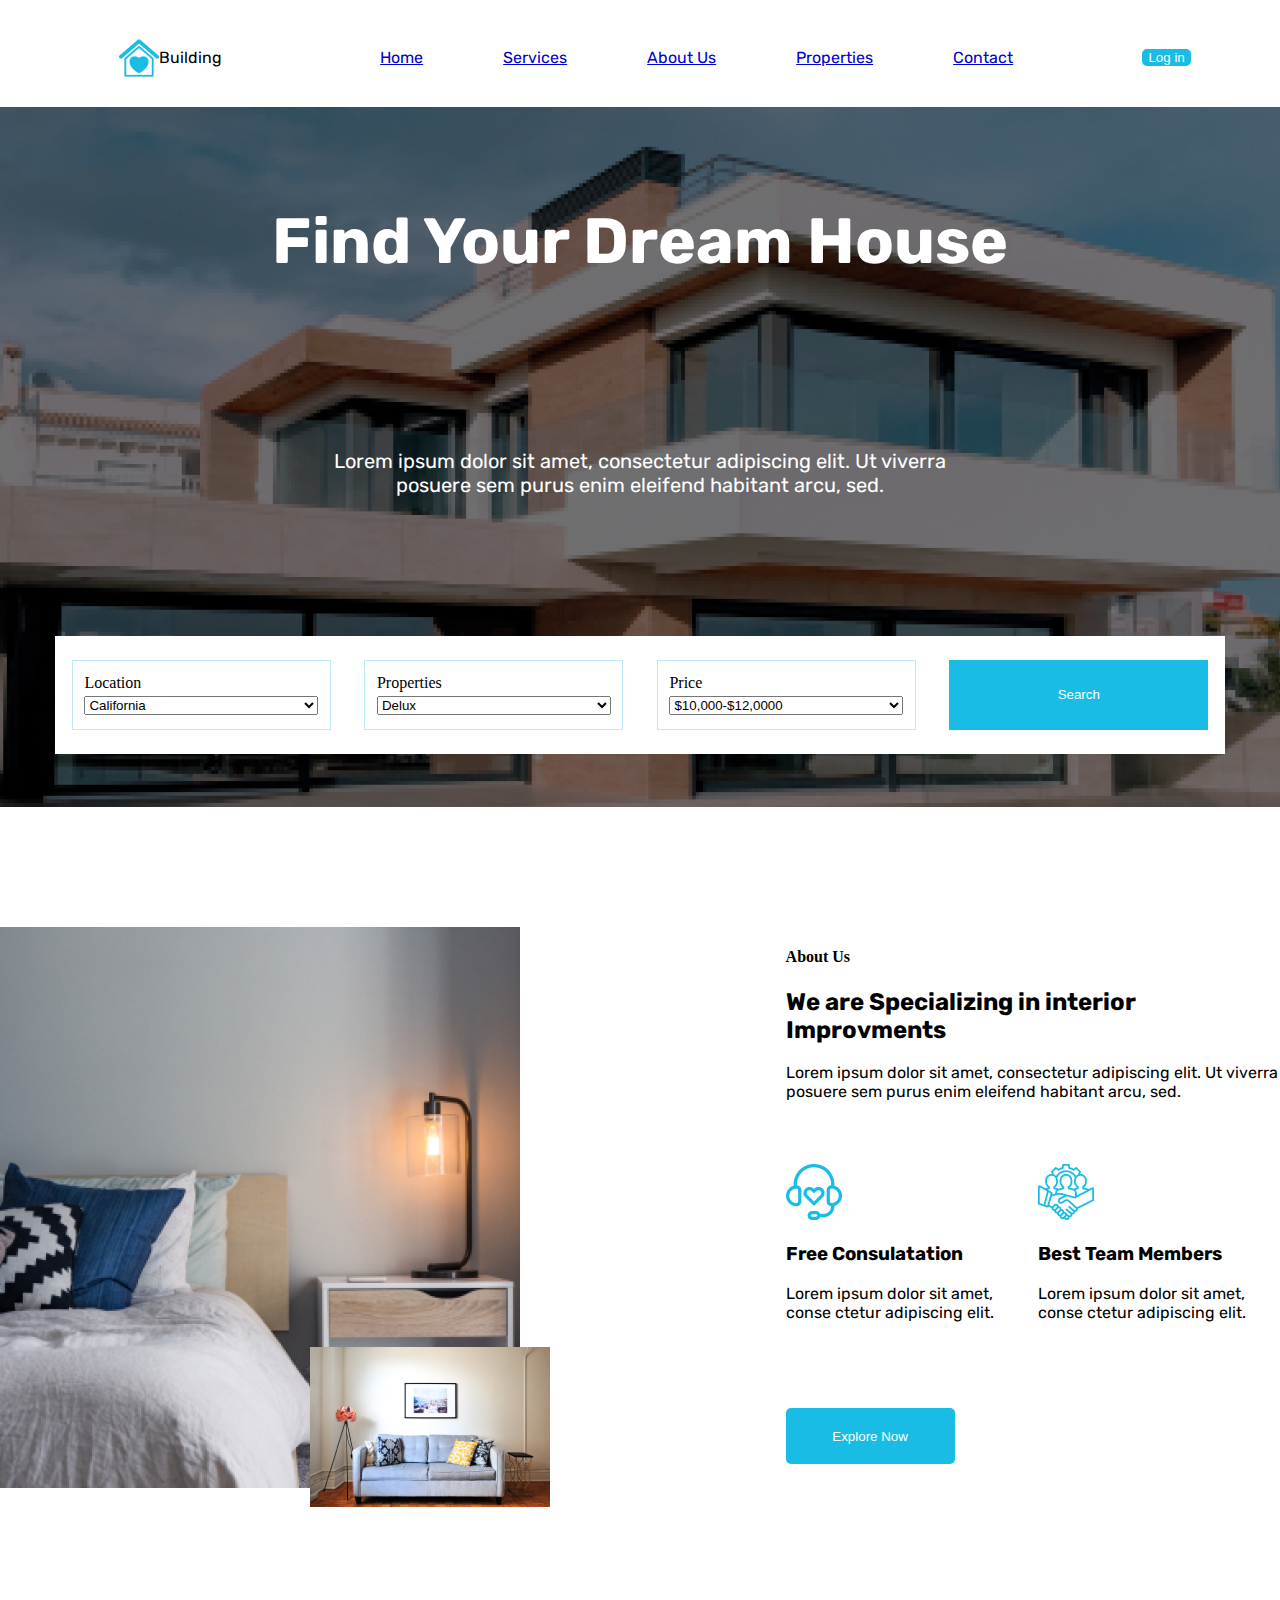
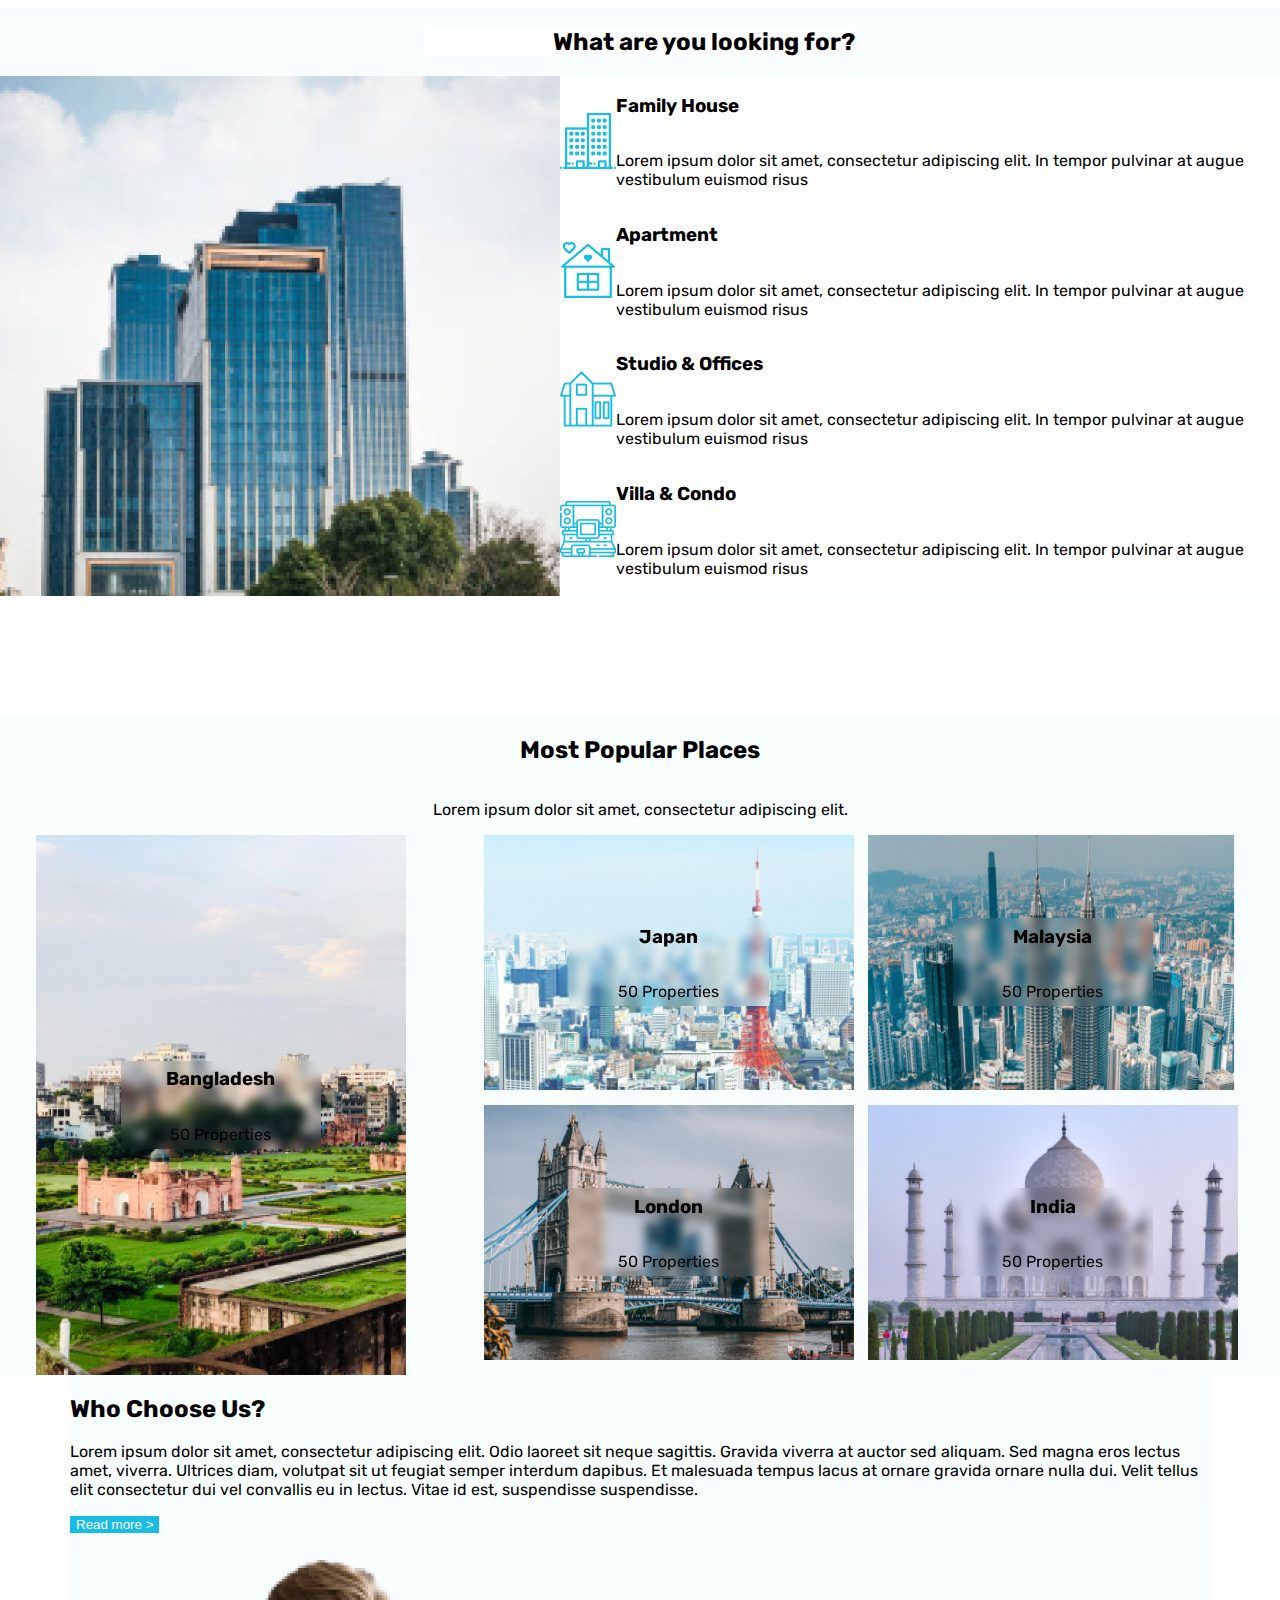
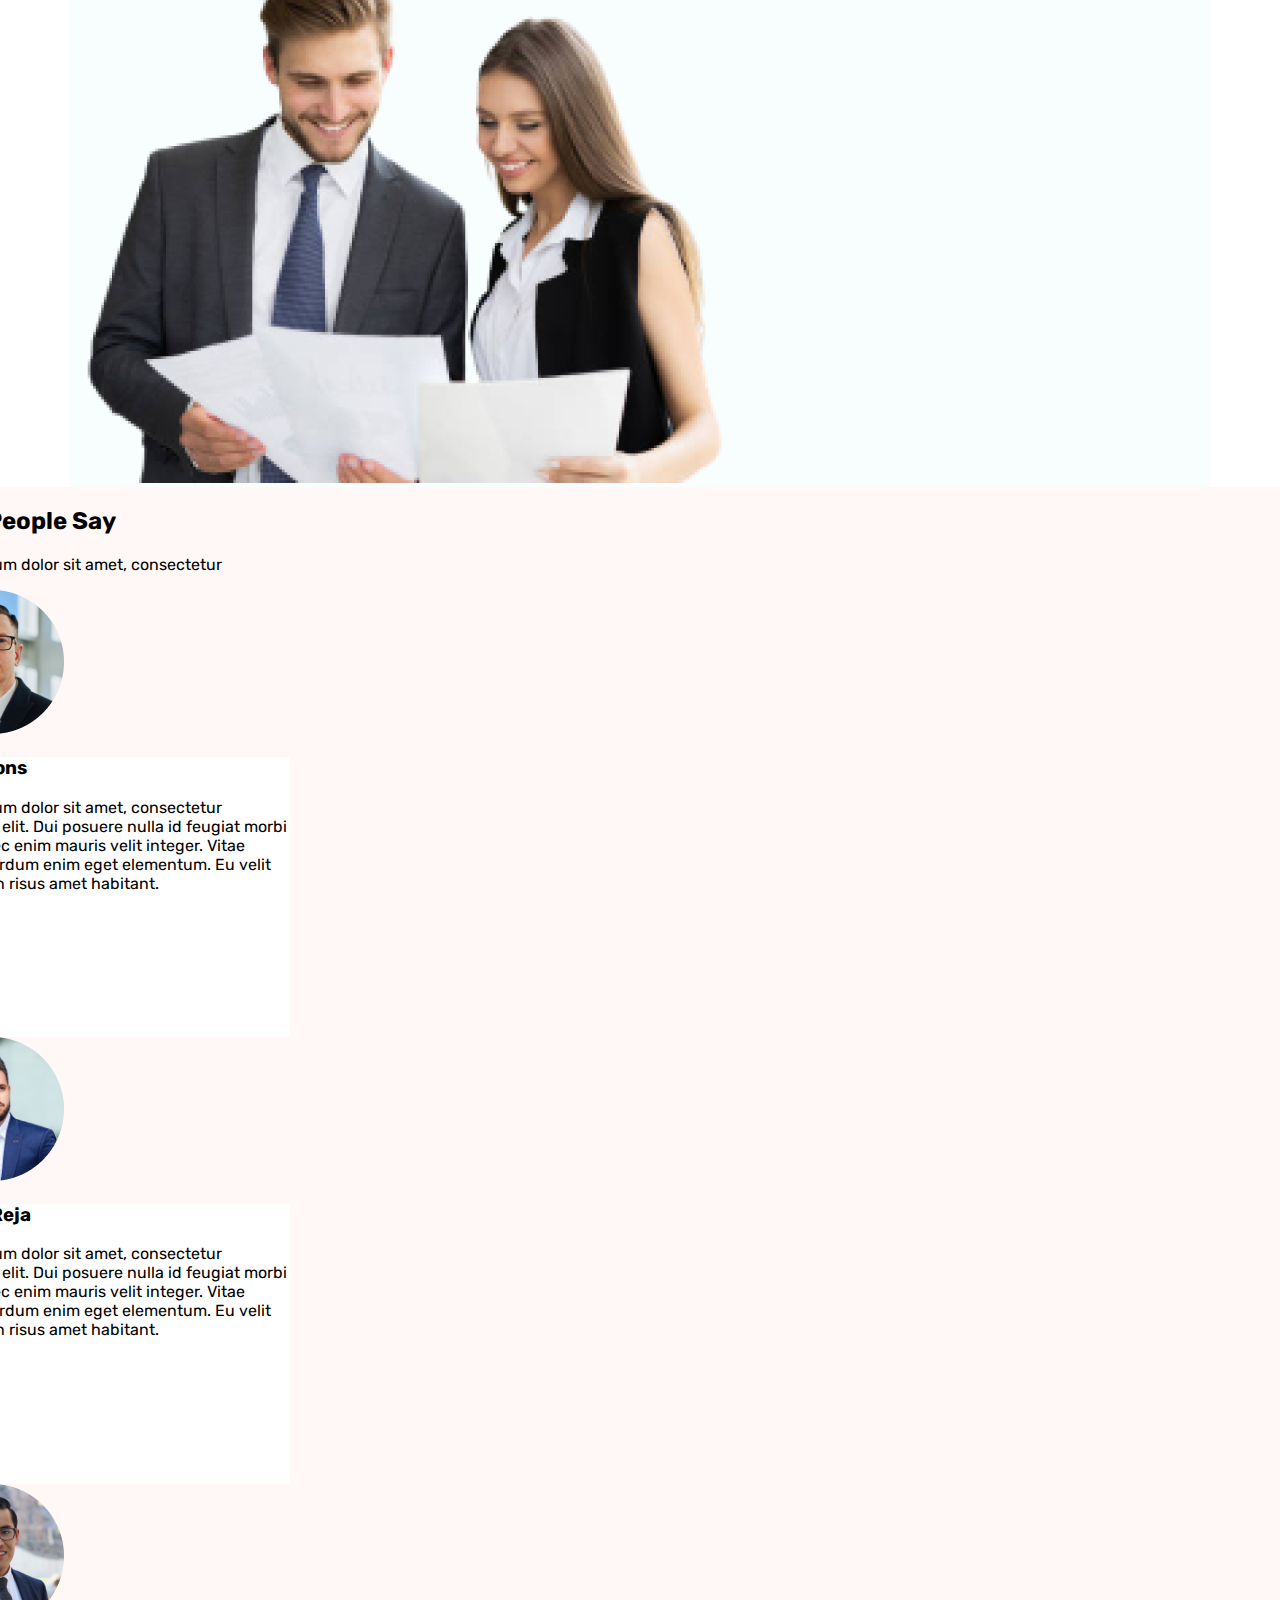
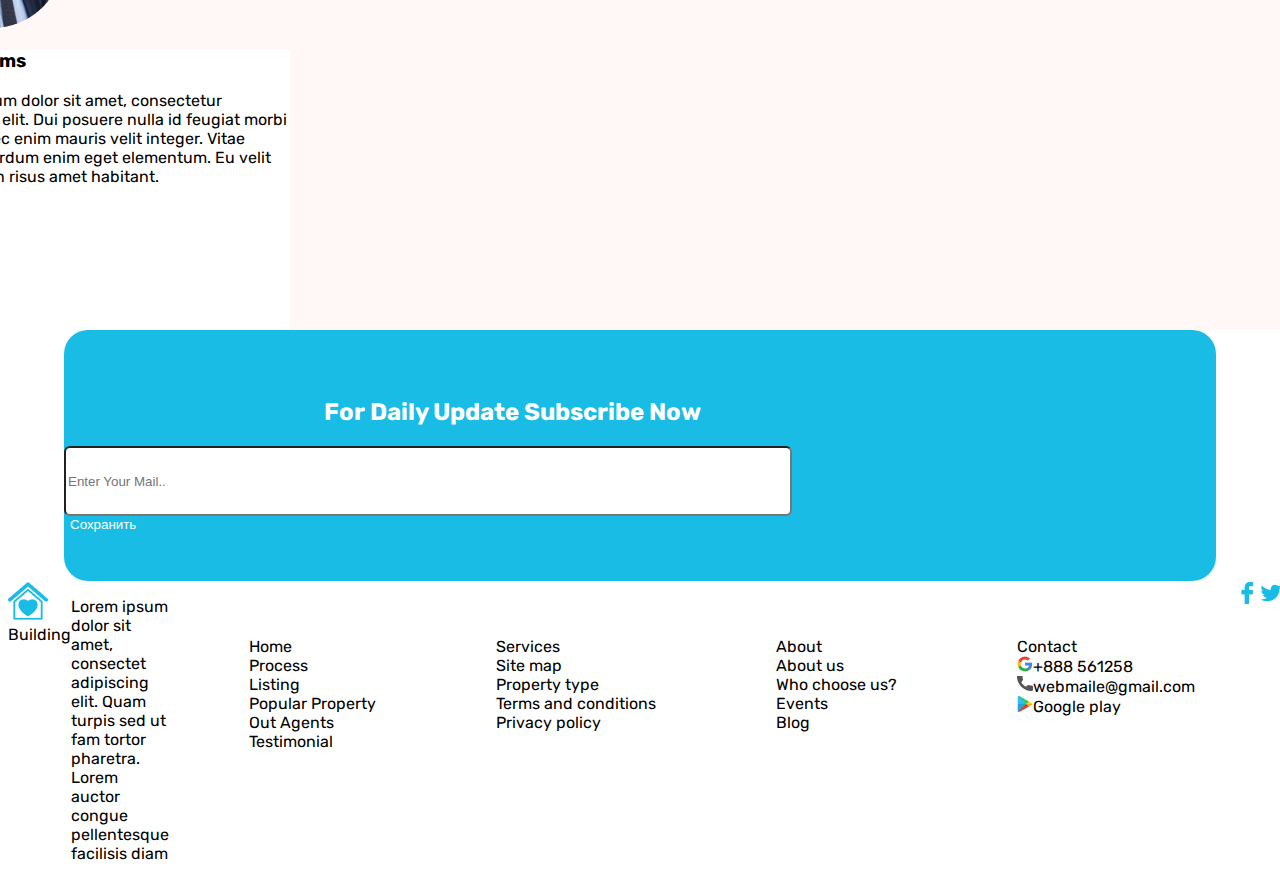
<file: сайт/index.html>
<!DOCTYPE html>
<html lang="zxx">

<head>
    <meta charset="UTF-8">
    <meta http-equiv="X-UA-Compatible" content="IE=edge">
    <meta name="viewport" content="width=device-width, initial-scale=1.0">
    <title>Building</title>
    <link rel="stylesheet" href="style.css">
    <link rel="normalize" href="normalize.css">
    <link rel="preconnect" href="https://fonts.googleapis.com">
    <link rel="preconnect" href="https://fonts.gstatic.com" crossorigin>
    <link href="https://fonts.googleapis.com/css2?family=Rubik:wght@400;700&display=swap" rel="stylesheet">
</head>

<body class="conteiner">
    <header>
        <nav class="nav">
            <div class="logo">
                <img src="assets/icons/house-of-your-dreams_1.png" alt="logo" class="logo_icon">
                <div>Building</div>
            </div>
            <a class="menu" href="home.html">Home</a>
            <a class="menu" href="services.html">Services</a>
            <a class="menu" href="about_us.html">About Us</a>
            <a class="menu" href="properties.html">Properties</a>
            <a class="menu" href="contact.html">Contact</a>
            <div class="button"><button>Log in</button>
        </nav>
        </div>

        <section class="promo">
            <h1 class="promo_header">Find Your Dream House</h1>
            <p class="promo_text">Lorem ipsum dolor sit amet, consectetur adipiscing elit. Ut viverra posuere sem
                purus enim eleifend
                habitant
                arcu, sed.
            </p>
            </div>
            <div class="options">
                <div class="location">
                    <label for="location">Location</label>
                    <select id="location" accesskey="f" tabindex="1">
                        <option value="1" selected="selected">California</option>
                        <option value="2">2</option>
                        <option value="3">3</option>
                    </select>
                </div>
                <div class="properties">
                    <label for="properties">Properties</label>
                    <select id="properties" accesskey="g" tabindex="2">
                        <option value="1" selected="selected">Delux</option>
                        <option value="2">2</option>
                        <option value="3">3</option>
                    </select>
                </div>
                <div class="price">
                    <label for="price">Price</label>
                    <select id="price" accesskey="h" tabindex="3">
                        <option value="1" selected="selected">$10,000-$12,0000</option>
                        <option value="2">2</option>
                        <option value="3">3</option>
                    </select>
                </div>
                <button class="search">Search</button>
            </div>
        </section>
    </header>
    <main class="main">
        <section class="about_us">
            <img src="assets/images/Rectangle_2257.png" alt="foto" class="rectangle_2257">
            <img src="assets/images/Rectangle_2258.png" alt="foto" class="rectangle_2258">
            <div class="about_us_text">
                <div class="about_us_1">
                    <h4>About Us</h4>
                    <h2>We are Specializing in interior Improvments</h2>
                    <p>
                        Lorem ipsum dolor sit amet, consectetur adipiscing elit. Ut viverra posuere sem purus enim
                        eleifend
                        habitant arcu, sed.
                    </p>
                </div>
                <div class="team">
                    <img class="icons" src="assets/icons/support_1.png" alt="support">
                    <h3>Free Consulatation</h3>
                    <p>Lorem ipsum dolor sit amet, conse ctetur adipiscing elit.
                    </p>
                </div>
                <div class="team">
                    <img class="icons" src="assets/icons/team_1.png" alt="team">
                    <h3>Best Team Members</h3>
                    <p>
                        Lorem ipsum dolor sit amet, conse
                        ctetur adipiscing elit.
                    </p>
                </div>
                <button class="explore_button">Explore Now</button>
            </div>
        </section>

        <section class="types">
            <h2 class="white_bg">What are you looking for?</h2>
            <div class="types_conteiner">
                <img src="assets/images/Rectangle_2181.png" alt="foto" class="rectangle_2181">
                <div class="types_conteiner_2">
                    <div class="white_bg">
                        <img class="icons" src="assets/icons/Group_3255.png" alt="Family House">
                        <div>
                            <h3>Family House</h3>
                            <p>
                                Lorem ipsum dolor sit amet, consectetur adipiscing elit. In tempor pulvinar at augue
                                vestibulum
                                euismod risus
                            </p>
                        </div>
                    </div>
                    <div class="white_bg">
                        <img class="icons" src="assets/icons/Group_3254.png" alt="Apartment">
                        <div>
                            <h3>Apartment</h3>
                            <p>
                                Lorem ipsum dolor sit amet, consectetur adipiscing elit. In tempor pulvinar at augue
                                vestibulum
                                euismod risus
                            </p>
                        </div>
                    </div>
                    <div class="white_bg">
                        <img class="icons" src="assets/icons/Group_3253.png" alt="Studio & Offices">
                        <div>
                            <h3>Studio & Offices</h3>
                            <p>
                                Lorem ipsum dolor sit amet, consectetur adipiscing elit. In tempor pulvinar at augue
                                vestibulum
                                euismod risus
                            </p>
                        </div>
                    </div>
                    <div class="white_bg">
                        <img class="icons" src="assets/icons/Group_3252.png" alt="Villa & Condo">
                        <div>
                            <h3>Villa & Condo</h3>
                            <p>
                                Lorem ipsum dolor sit amet, consectetur adipiscing elit. In tempor pulvinar at augue
                                vestibulum
                                euismod risus
                            </p>
                        </div>
                    </div>
                </div>
            </div>
        </section>
        <section class="places">
            <h2>Most Popular Places</h2>
            <p>Lorem ipsum dolor sit amet, consectetur adipiscing elit.</p>
            <div class="place_common">
                <div class="place_common place_1_bg">
                    <div class="place">
                        <h3>Bangladesh</h3>
                        <p>50 Properties</p>
                    </div>
                </div>
                <div class="places_4">
                    <div class="place_common place_2_bg">
                        <div class="place">
                            <h3>Japan</h3>
                            <p>50 Properties</p>
                        </div>
                    </div>
                    <div class="place_common place_3_bg">
                        <div class="place">
                            <h3>Malaysia</h3>
                            <p>50 Properties</p>
                        </div>
                    </div>
                    <div class="place_common place_4_bg">
                        <div class="place">
                            <h3>London</h3>
                            <p>50 Properties</p>
                        </div>
                    </div>
                    <div class="place_common place_5_bg">
                        <div class="place">
                            <h3>India</h3>
                            <p>50 Properties</p>
                        </div>
                    </div>
                </div>
            </div>
        </section>
        <section class="choose">
            <div>
                <h2>Who Choose Us?</h2>
            </div>
            <div>
                <p>Lorem ipsum dolor sit amet, consectetur adipiscing elit. Odio laoreet sit neque sagittis. Gravida
                    viverra at auctor sed aliquam. Sed magna eros lectus amet, viverra. Ultrices diam, volutpat sit ut
                    feugiat semper interdum dapibus. Et malesuada tempus lacus at ornare gravida ornare nulla dui. Velit
                    tellus elit consectetur dui vel convallis eu in lectus. Vitae id est, suspendisse suspendisse.
                </p>
                <button>Read more ></button>
                <div>
                    <img src="assets/images/people.png" alt="foto" class="people">
                </div>
            </div>
        </section>

        <section class="reviews">
            <div>
                <h2>What People Say</h2>
            </div>
            <div>
                <p>Lorem ipsum dolor sit amet, consectetur
                </p>
            </div>
            <div>
                <img src="assets/images/Williamsons.png" alt="foto">
            </div>
            <div class="review">
                <h3>Williamsons</h3>
                <p>Lorem ipsum dolor sit amet, consectetur adipiscing elit. Dui posuere nulla id feugiat morbi
                    dictum.
                    Nec enim mauris velit integer. Vitae varius interdum enim eget elementum. Eu velit tortor
                    proin
                    risus amet habitant.
                </p>
            </div>
            <div>
                <img src="assets/images/Farhad_Reja.png" alt="foto">
            </div>
            <div class="review">
                <h3>Farhad Reja</h3>
                <p>Lorem ipsum dolor sit amet, consectetur adipiscing elit. Dui posuere nulla id feugiat
                    morbi dictum.
                    Nec enim mauris velit integer. Vitae varius interdum enim eget elementum. Eu velit
                    tortor proin
                    risus amet habitant.
                </p>
            </div>
            <div>
                <img src="assets/images/Peter_sams.png" alt="foto">
            </div>
            <div class="review">
                <h3>Peter Sams</h3>
                <p>Lorem ipsum dolor sit amet, consectetur adipiscing elit. Dui posuere nulla id feugiat
                    morbi dictum.
                    Nec enim mauris velit integer. Vitae varius interdum enim eget elementum. Eu velit
                    tortor proin
                    risus amet habitant.
                </p>
            </div>
        </section>

        <section class="subcribe">
            <div>
                <h2>For Daily Update Subscribe Now</h2>
            </div>
            <div>
                <input type="text" id="mail" placeholder="Enter Your Mail.." accesskey="j" tabindex="4" />
            </div>
            <div>
                <button>Сохранить</button>
            </div>
        </section>
    </main>
    <footer class="footer">
        <div>
            <img src="assets/icons/house-of-your-dreams_1.png" alt="logo" class="logo_icon">
            Building
        </div>
        <div>
            <P>
                Lorem ipsum dolor sit amet, consectet adipiscing elit. Quam turpis sed ut fam tortor pharetra. Lorem
                auctor congue pellentesque facilisis diam
            </P>
        </div>
        <div class="menu">
            <ul>
                <li>Home</li>
                <li>Process</li>
                <li>Listing</li>
                <li>Popular Property</li>
                <li>Out Agents</li>
                <li>Testimonial</li>
            </ul>
        </div>
        <div class="menu">
            <ul>
                <li>Services</li>
                <li>Site map</li>
                <li>Property type</li>
                <li>Terms and conditions</li>
                <li>Privacy policy</li>
            </ul>
        </div>
        <div class="menu">
            <ul>
                <li>About</li>
                <li>About us</li>
                <li>Who choose us?</li>
                <li>Events</li>
                <li>Blog</li>
            </ul>
        </div>
        <div class="menu">
            <ul class="contact">
                <li>Contact</li>
                <li><img src="assets/icons/Group_1696.png" alt="icon">+888 561258</li>
                <li><img src="assets/icons/Group_1697.png" alt="icon">webmaile@gmail.com</li>
                <li><img src="assets/icons/playstore_1.png" alt="icon">Google play</li>
            </ul>
        </div>
        <img src="assets/icons/Group_3261.png" alt="icon" class="icon">
        <img src="assets/icons/Group_3262.png" alt="icon" class="icon">
        <img src="assets/icons/Group_3263.png" alt="icon" class="icon">
        <img src="assets/icons/Group_3264.png" alt="icon" class="icon">
    </footer>
</body>

</html>
</file>
<file: сайт/style.css>
h1,
h2,
h3,
p,
.nav,
.menu,
.footer,
.conteiner,
.main,
.promo,
.logo,
.button,
.options,
.location,
.properties,
.price,
.search,
.about_us,
.about_us_text,
.places,
.place,
.types,
.types_conteiner,
.types_conteiner_2,
.white_bg,
.white_bg div,
.places_4,
.place_common {
    display: flex;
}

h1,
h2,
h3,
p,
.nav,
.menu,
.footer {
    font-family: 'Rubik', Times, serif;
    color: black;
}

.conteiner,
.main,
.promo {
    flex-direction: column;
    flex: 1 100vw;
    align-items: center;
}

.conteiner {
    min-height: 100vh;
}

.logo {
    flex-basis: 30vw;
    flex-direction: row;
    justify-content: center;
    align-items: center;
}

.logo_icon {
    width: 40px;
    height: 40px;
}

.nav {
    flex-basis: 100vw;
    justify-content: space-around;
}

.button {
    flex-basis: 20vw;
    justify-content: center;
    align-items: center;
}

button {
    align-self: center;
    color: #ffffff;
    background-color: #19BCE4;
    border: #19BCE4;
}

li {
    list-style-type: none;
    /* Убираем маркеры */
}

.menu {
    flex: 0 0 content;
    padding: 40px;
}

.menu:hover {
    color: #19BCE4;
}

a:link {
    color: #0000d0;
    /* Цвет ссылок */
}

a:visited {
    color: #900060;
    /* Цвет посещенных ссылок */
}

.nav button,
.about_us button {
    border-radius: 5px;
}

.promo {
    justify-content: space-around;
    width: 100vw;
    height: 700px;
    background-blend-mode: multiply;
    background-image: url(assets/images/bg_main.png);
    background-position: top;
    background-repeat: no-repeat;
    background-size: cover;
    background-color: rgba(0, 0, 0, 0.56);
}

.promo h1,
.promo p {
    color: white;
}

.promo_header {
    height: 76px;
    font-size: 64px;
}

.promo_text {
    width: 622px;
    height: 60px;
    font-weight: 400;
    font-style: normal;
    font-size: 20px;
    text-align: center;
}

.options {
    flex-direction: row;
    align-items: center;
    justify-content: space-around;
    width: 1170px;
    height: 118px;
    background-color: #ffffff;
}

.location,
.properties,
.price,
.search {
    width: 259px;
    height: 70px;
    border: 0.5px solid rgba(25, 188, 228, 0.3);
    flex-direction: column;
    justify-content: space-around;
    box-sizing: border-box;
    padding: 1%;
}

.search {
    align-items: center;
}


.about_us {
    margin: 120px 144px;
    flex-direction: row;
    justify-content: center;
    width: 100vw;
}

.about_us {
    background-color: #ffffff;
}

.about_us_text {
    margin-left: 2%;
    flex-flow: row wrap;
    justify-content: space-between;
    flex-basis: 50%;
}

.about_us_1 {
    flex-basis: 100%;
}

.team {
    flex-basis: 49%;
}

.explore_button {
    width: 169px;
    height: 56px;
}

.rectangle_2257 {
    width: 520px;
    height: 561px;
}

.rectangle_2258 {
    position: relative;
    width: 240px;
    height: 160px;
    right: 210px;
    top: 420px;
}

.rectangle_2181 {
    width: 560px;
    height: 520px;
}

.people {
    width: 673px;
    height: 550px;
}

.icons {
    width: 56px;
    height: 56px;
}

.places,
.place,
.types {
    flex-direction: column;
    align-items: center;
    justify-content: center;
    width: 100vw;
}

.types {
    background-color: #F8FDFE;
    width: 100vw;
}

.types h2 {
    padding-left: 10%;
}

.types_conteiner {
    flex-direction: row;
    justify-content: space-around;
    width: 100vw;
    height: 520px;
}

.types_conteiner_2 {
    flex-direction: column;
    justify-content: baseline;
    align-items: baseline;
    height: 520px;
}


.white_bg {
    flex: 0 1 auto;
    align-items: center;
    background-color: #ffffff;
}

.white_bg div {
    flex-direction: column;
}


.places {
    margin-top: 120px;
    background-color: #F8FDFE;
}

.places_4 {
    flex-flow: row wrap;
    flex-basis: 60%;
    justify-content: space-around;
}

.place_common {
    justify-content: space-around;
    background-repeat: no-repeat;
    background-size: cover;
}

.place {
    width: 200px;
    height: 88px;
    backdrop-filter: blur(5px);
    margin: auto;
}

.place_1_bg {
    width: 370px;
    height: 540px;
    background-image: url(assets/images/Rectangle_2186.png);
}

.place_2_bg,
.place_3_bg,
.place_4_bg,
.place_5_bg {
    width: 370px;
    height: 255px;
}

.place_2_bg {
    background-image: url(assets/images/Rectangle_2187.png);
}

.place_3_bg {
    background-image: url(assets/images/Rectangle_2188.png);
}

.place_4_bg {
    background-image: url(assets/images/Rectangle_2189.png);
}

.place_5_bg {
    background-image: url(assets/images/Rectangle_2190.png);
}



.choose {
    width: 1140px;
    background-color: #F8FDFE;
}

.reviews {
    width: 1440px;
    background-color: #FFF8F7;
}

.reviews img {
    width: 144px;
    height: 144px;
}

.review {
    width: 370px;
    height: 280px;
    background-color: #ffffff;
}

.subcribe {
    width: 1152px;
    height: 251px;
    background-color: #19BCE4;
    border-radius: 24px;
}

.subcribe h2 {
    padding-top: 48px;
    padding-left: 260px;
    color: white;
}

.subcribe button {
    position: absolute;
}

#mail {
    width: 720px;
    height: 64px;
    border-radius: 6px;
}

.contact img {
    width: 16px;
    height: 16px;
}

.icon {
    width: 24px;
    height: 24px;
}
</file>
